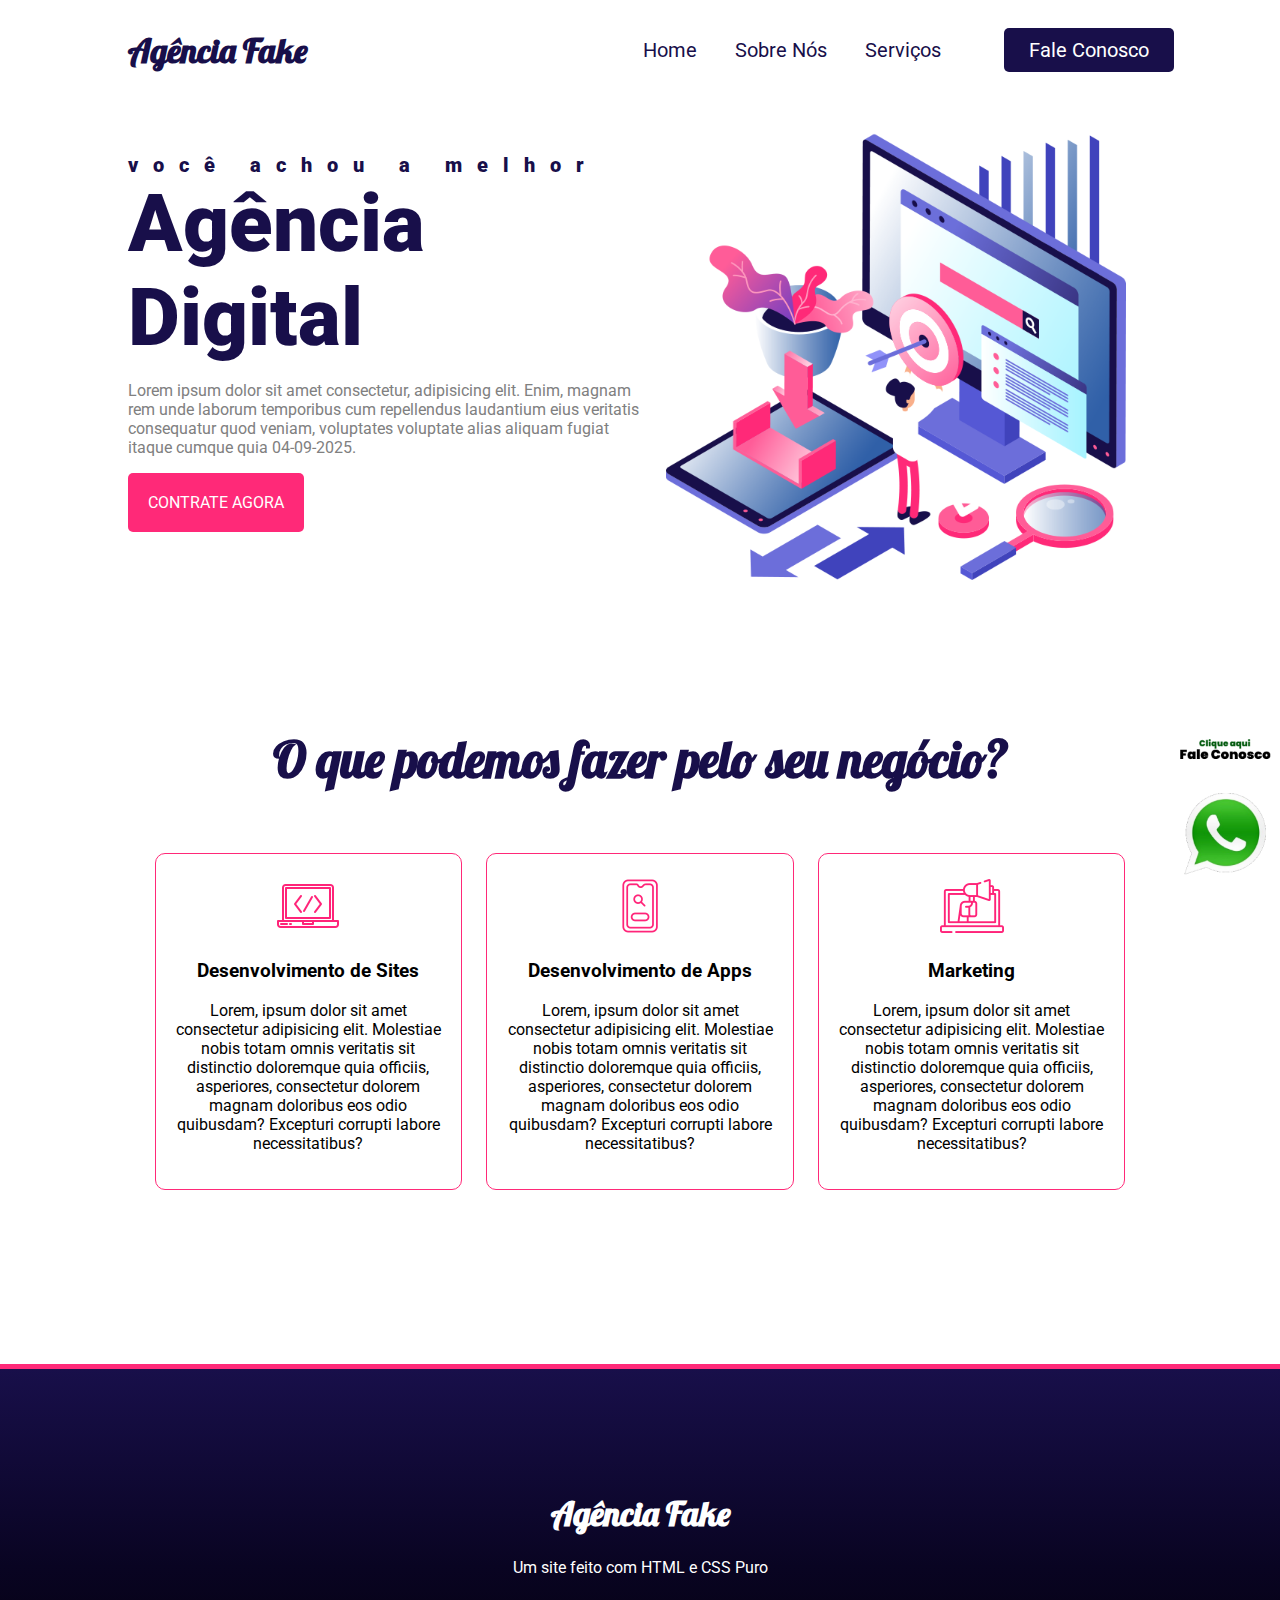
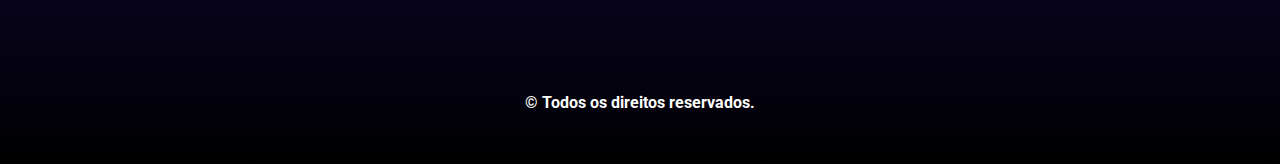
<file: index.html>
<!DOCTYPE html>
<html lang="pt-br">

<head>
    <meta charset="UTF-8">
    <meta http-equiv="X-UA-Compatible" content="IE=edge">
    <meta name="viewport" content="width=device-width, initial-scale=1.0">
    <meta name="description" content="Um site de exemplo do modulo de CSS">
    <meta name="keywords" content="Agencia Digital, CSS, HTML">
    <link rel="stylesheet" href="css/estilo.css">
    <link rel="stylesheet" href="css/responsivo.css">
    <title>Agência Fake Aula 2</title>
</head>

<body>
    <nav class="navbar">
        <div class="logo">
            <h1>Agência Fake</h1>
        </div>
        <div class="menu">
            <a href="#">Home</a>
            <a href="#">Sobre Nós</a>
            <a href="#">Serviços</a>
            <a id="botao" href="#">Fale Conosco</a>
        </div>
    </nav>
    <header class="header">
        <div class="headline">
            <h2 style="letter-spacing: 15px;">você achou a melhor</h2>
            <h2 style="font-size:80px">Agência Digital</h2>
            <p>Lorem ipsum dolor sit amet consectetur, adipisicing elit. Enim, magnam rem unde laborum temporibus cum
                repellendus laudantium eius veritatis consequatur quod veniam, voluptates voluptate alias aliquam fugiat
                itaque cumque quia 04-09-2025.</p>
            <a href="#" class="contact-btn">Contrate Agora</a>
        </div>
        <div class="img-headline">
            <img style="max-width: 90%;" src="img/hero_right.png">
        </div>
    </header>
    <section>
        <h2>O que podemos fazer pelo seu negócio?</h2>
        <div class="servicos">
            <div class="card">
                <img src="img/pc.png">
                <div class="card-text">
                    <h3>Desenvolvimento de Sites</h3>
                    <p>Lorem, ipsum dolor sit amet consectetur adipisicing elit. Molestiae nobis totam omnis veritatis
                        sit
                        distinctio doloremque quia officiis, asperiores, consectetur dolorem magnam doloribus eos odio
                        quibusdam? Excepturi corrupti labore necessitatibus?</p>
                </div>
                <div class="texto-oculto">
                    <h3>Outro conteúdo qualquer</h3>
                    <p>Lorem, ipsum dolor sit amet consectetur adipisicing elit. Molestiae nobis totam omnis veritatis
                        sit
                        distinctio doloremque quia officiis, asperiores, consectetur dolorem magnam doloribus eos odio
                        quibusdam? Excepturi corrupti labore necessitatibus?</p>
                </div>
            </div>
            <div class="card">
                <img src="img/smartphone.png">
                <div class="card-text">
                    <h3>Desenvolvimento de Apps</h3>
                    <p>Lorem, ipsum dolor sit amet consectetur adipisicing elit. Molestiae nobis totam omnis veritatis
                        sit
                        distinctio doloremque quia officiis, asperiores, consectetur dolorem magnam doloribus eos odio
                        quibusdam? Excepturi corrupti labore necessitatibus?</p>
                </div>
                <div class="texto-oculto">
                    <h3>Outro conteúdo qualquer</h3>
                    <p>Lorem, ipsum dolor sit amet consectetur adipisicing elit. Molestiae nobis totam omnis veritatis
                        sit
                        distinctio doloremque quia officiis, asperiores, consectetur dolorem magnam doloribus eos odio
                        quibusdam? Excepturi corrupti labore necessitatibus?</p>
                </div>
            </div>
            <div class="card">
                <img src="img/marketing.png">
                <div class="card-text">
                    <h3>Marketing</h3>
                    <p>Lorem, ipsum dolor sit amet consectetur adipisicing elit. Molestiae nobis totam omnis veritatis
                        sit
                        distinctio doloremque quia officiis, asperiores, consectetur dolorem magnam doloribus eos odio
                        quibusdam? Excepturi corrupti labore necessitatibus?</p>
                </div>
                <div class="texto-oculto">
                    <h3>Outro conteúdo qualquer</h3>
                    <p>Lorem, ipsum dolor sit amet consectetur adipisicing elit. Molestiae nobis totam omnis veritatis
                        sit
                        distinctio doloremque quia officiis, asperiores, consectetur dolorem magnam doloribus eos odio
                        quibusdam? Excepturi corrupti labore necessitatibus?</p>
                </div>
            </div>
        </div>
    </section>
    <footer>
        <div class="logo-rodape">
            <h1 class="agencia">Agência Fake</h1>
            <p style="color:white">Um site feito com HTML e CSS Puro</p>
        </div>
        <b style="color:white;">© Todos os direitos reservados.</b>
    </footer>
    <a class="whats" target="_blank"
        href="https://api.whatsapp.com/send?phone=5549988070996&text=Ol%C3%A1%20peguei%20seu%20contato%20no%20site"><img
            style="width: 100px;" src="img/whats.png"></a>
</body>

</html>
</file>
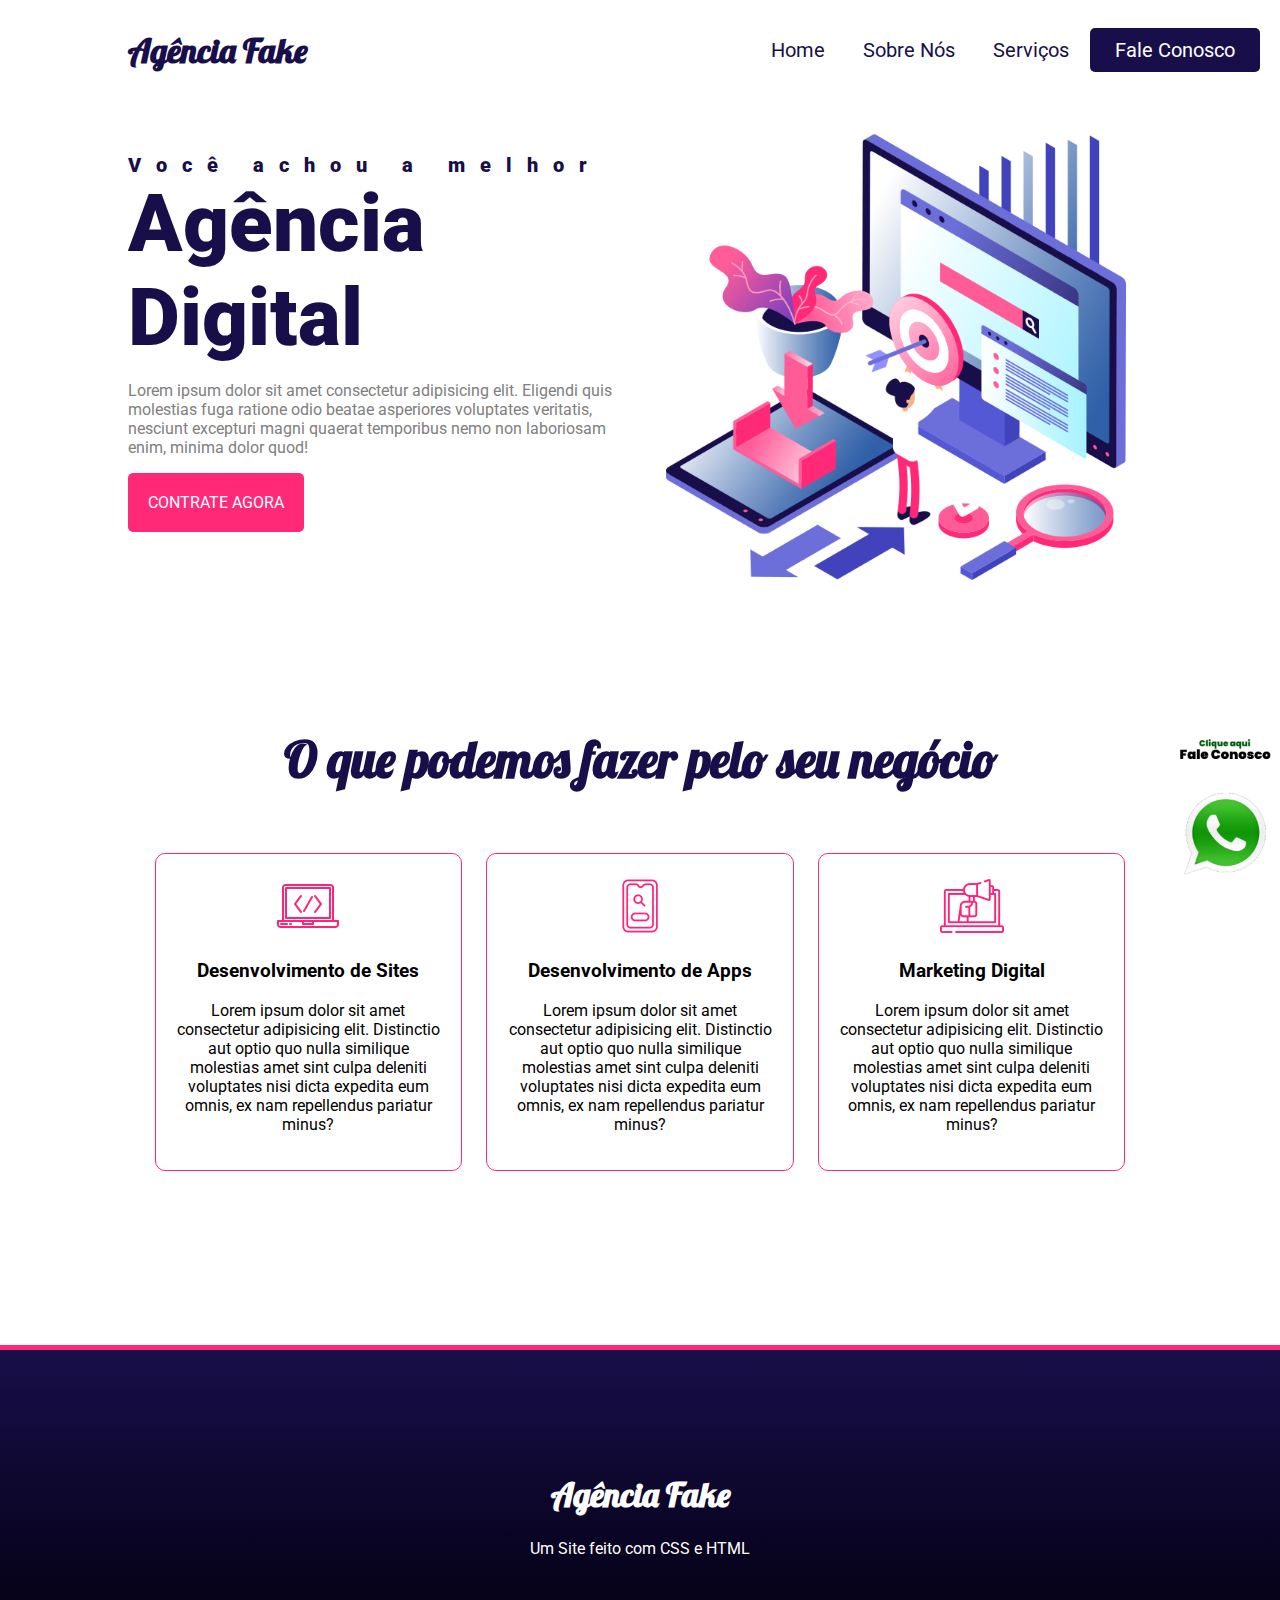
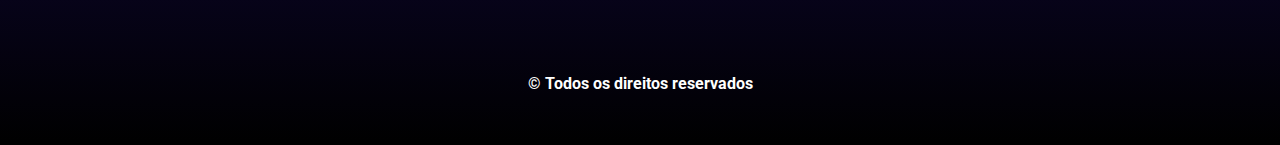
<file: agencia fake 2/index2.html>
<!DOCTYPE html>
<html lang="pt-br">

<head>
    <meta charset="UTF-8">
    <meta name="viewport" content="width=device-width, initial-scale=1.0">
    <meta name="description" content="Um site de exemplo do modulo CSS">
    <meta name="keywords" content="Agencia Digital,CSS, HTML">
    <link rel="stylesheet" href="./style.css">
    <link rel="stylesheet" href="../css/responsivo.css">
    <title>Agência Fake Aula</title>
</head>

<body>
    <nav class="navbar">
        <div class="logo">
            <h1>Agência Fake</h1>
        </div>
        <div class="menu">
            <a href="#">Home</a>
            <a href="#">Sobre Nós</a>
            <a href="#">Serviços</a>
            <a id="botao" href="#">Fale Conosco</a>
        </div>
    </nav>
    <header class="header">
        <div class="headline">
            <h2 style="letter-spacing: 15px;">Você achou a melhor</h2>
            <h2 style="font-size: 80px;">Agência Digital</h2>
            <p>Lorem ipsum dolor sit amet consectetur adipisicing elit. Eligendi quis molestias fuga ratione odio beatae
                asperiores voluptates veritatis, nesciunt excepturi magni quaerat temporibus nemo non laboriosam enim,
                minima dolor quod!</p>
            <a href="#" class="contact-btn">Contrate Agora</a>
        </div>
        <div class="img-headline">
            <img style="max-width:90%;" src="../img/hero_right.png">
        </div>
    </header>
    <section>
        <h2>O que podemos fazer pelo seu negócio</h2>
        <div class="services">
            <div class="card">
                <img src="../img/pc.png">
                <div class="card-text">
                    <h3>Desenvolvimento de Sites</h3>
                    <p>Lorem ipsum dolor sit amet consectetur adipisicing elit. Distinctio aut optio quo nulla similique
                        molestias amet sint culpa deleniti voluptates nisi dicta expedita eum omnis, ex nam repellendus
                        pariatur minus?</p>
                </div>
                <div class="conteudo-oculto">
                    <h3>Outro Conteúdo qualquer</h3>
                    <p>Lorem ipsum dolor sit amet consectetur adipisicing elit. Distinctio aut optio quo nulla similique
                        molestias amet sint culpa deleniti voluptates nisi dicta expedita eum omnis, ex nam repellendus
                        pariatur minus?</p>
                </div>
            </div>
            <div class="card">
                <div class="card-text">
                    <img src="../img/smartphone.png">
                    <h3>Desenvolvimento de Apps</h3>
                    <p>Lorem ipsum dolor sit amet consectetur adipisicing elit. Distinctio aut optio quo nulla similique
                        molestias amet sint culpa deleniti voluptates nisi dicta expedita eum omnis, ex nam repellendus
                        pariatur minus?</p>
                </div>
                <div class="conteudo-oculto">
                    <h3>Outro Conteúdo qualquer</h3>
                    <p>Lorem ipsum dolor sit amet consectetur adipisicing elit. Distinctio aut optio quo nulla similique
                        molestias amet sint culpa deleniti voluptates nisi dicta expedita eum omnis, ex nam repellendus
                        pariatur minus?</p>
                </div>
            </div>
            <div class="card">
                <div class="card-text">
                    <img src="../img/marketing.png">
                    <h3>Marketing Digital</h3>
                    <p>Lorem ipsum dolor sit amet consectetur adipisicing elit. Distinctio aut optio quo nulla similique
                        molestias amet sint culpa deleniti voluptates nisi dicta expedita eum omnis, ex nam repellendus
                        pariatur minus?</p>
                </div>
                <div class="conteudo-oculto">
                    <h3>Outro Conteúdo qualquer</h3>
                    <p>Lorem ipsum dolor sit amet consectetur adipisicing elit. Distinctio aut optio quo nulla similique
                        molestias amet sint culpa deleniti voluptates nisi dicta expedita eum omnis, ex nam repellendus
                        pariatur minus?</p>
                </div>
            </div>
        </div>
    </section>
    <footer>
        <div class="logo-rodape">
            <h1 class="agencia">Agência Fake</h1>
            <p>Um Site feito com CSS e HTML</p>
        </div>
        <b>© Todos os direitos reservados</b>
    </footer>
    <a class="whats" target="_blank" href="https://w.app/meuacesso"><img style="width: 100px;"
            src="../img/whats.png"></a>
</body>

</html>
</file>
<file: css/estilo.css>
@import url('https://fonts.googleapis.com/css2?family=Lobster&family=Roboto:ital,wght@0,100;0,300;0,400;0,500;0,700;0,900;1,100;1,300;1,400;1,500;1,700;1,900&display=swap');

* {
    box-sizing: border-box;
}

body {
    margin: 0;
    font-family: 'Roboto', sans-serif;
}

.navbar {
    display: flex;
    flex-flow: row wrap;
    height: 100px;
    background: white;
    justify-content: center;
    align-items: center;
    position: fixed;
    width: 100%;
}

.logo {
    flex: 20%;
    margin-left: 10%;
    /* border:1px solid red;  */
    text-align: left;
}

.logo h1 {
    font-family: 'Lobster', cursive;
    color: #180F4A;
    font-size: 34px;
}

.menu {
    flex: 70%;
    /* border:1px solid green;*/
    text-align: right;
    padding: 20px;
}

.menu a {
    color: #180F4A;
    text-decoration: none;
    font-size: 20px;
    padding: 21px 17px;
}

.menu a:hover {
    color: #FF2978;
    border-top: 4px solid #180F4A;
}

#botao {
    background: #180F4A;
    padding: 10px 25px;
    color: white;
    border-radius: 5px;
    margin-right: 10%;
    margin-left: 5%;
}

#botao:hover {
    border: none;
    background: #FF2978;
}

.header {
    display: flex;
    flex-flow: row wrap;
    justify-content: center;
    align-items: center;
    background: white;
    padding-top: 100px;
}

.headline {
    margin-left: 10%;
    flex: 40%;
    /* border:1px solid black; */
}

.headline h2 {
    font-weight: 900;
    font-size: 20px;
    color: #180F4A;
    padding: 0;
    margin: 0;
}

.headline p {
    color: gray;
    text-align: left;
}

.contact-btn {
    display: inline-block;
    background: #FF2978;
    padding: 20px;
    color: white;
    text-transform: uppercase;
    border-radius: 5px;
    text-decoration: none;
}

.contact-btn:hover {
    background: #180F4A;
}

.img-headline {
    margin-right: 10%;
    flex: 40%;
    /* border:1px solid deeppink; */
    text-align: center;
}

section {
    display: inline-block;
    margin-top: 80px;
    /* border:1px solid black; */
    margin-left: 5%;
    margin-right: 5%;
    padding: 5%;
    text-align: center;

}

section h2 {
    width: 100%;
    font-size: 50px;
    margin: 0;
    font-family: 'Lobster', cursive;
    font-weight: bold;
    color: #180F4A;
}

.servicos {
    display: inline-block;
    margin-top: 5%;
}

.card {
    display: inline-block;
    width: 30%;
    padding: 20px;
    margin: 1%;
    border: 1px solid #FF2978;
    border-radius: 10px;
    cursor: pointer;
}

.texto-oculto {
    display: none;
}

.card:hover {
    background: #FF2978;
    color: white;
    padding: 40px;
}

.card:hover img {
    display: none;
}

.card:hover .card-text {
    display: none;
}

.card:hover .texto-oculto {
    display: block;
}

footer {
    margin-top: 100px;
    height: 400px;
    background-image: linear-gradient(180deg, #180F4A, #090422, black);
    text-align: center;
    border-top: 5px solid #FF2978;
}

.logo-rodape {
    padding: 100px;
}

.agencia {
    font-family: 'Lobster', cursive;
    color: white;
    font-size: 34px;
}

.whats {
    position: fixed;
    bottom: 5px;
    right: 5px;

}
</file>
<file: css/responsivo.css>
@media screen and (max-width:1005px) {
    .navbar {
        position: relative;
    }

    .menu {
        display: none;
    }

    .logo {
        margin: 0;
        text-align: center;
    }

    .header {
        padding-top: 50px;
    }

    .headline {
        flex: 100%;
        margin: 5%;
        text-align: center;
    }

    .headline p {
        text-align: center;
    }

    .img-headline {
        flex: 100%;
        margin: 5%;
        text-align: center;
    }

    .card {
        width: 100%;
    }

    .whats {
        display: none;
    }

}
</file>
<file: agencia fake 2/style.css>
@import url('https://fonts.googleapis.com/css2?family=Lobster&family=Roboto:ital,wght@0,100..900;1,100..900&display=swap');

* {
    box-sizing: border-box;
}

body {
    margin: 0;
    font-family: "Roboto", sans-serif;
}

.navbar {
    display: flex;
    flex-flow: row wrap;
    height: 100px;
    background: white;
    justify-content: center;
    align-items: center;
    position: fixed;
    width: 100%;
}

.logo {
    flex: 20%;
    /* border: 1px solid red; */
    margin-left: 10%;
    text-align: left;
}

.logo h1 {
    font-family: "Lobster", sans-serif;
    color: #180f4a;
    font-size: 34px;
}

.menu {
    flex: 70%;
    /* border: 1px solid green; */
    text-align: right;
    padding: 20px;
}

.menu a {
    color: #180f4a;
    text-decoration: none;
    font-size: 20px;
    padding: 21px 17px;
}

.menu a:hover {
    color: #ff2978;
    border-top: 4px solid #180f4a;
}

#botao {
    background: #180f4a;
    padding: 10px 25px;
    color: white;
    border-radius: 5px;
    border-right: 10%;
    border-left: 5%;
}

#botao:hover {
    border: none;
    background: #ff2978;
}

.header {
    display: flex;
    flex-flow: row wrap;
    /* height: 600px; */
    background: white;
    justify-content: center;
    align-items: center;
    padding-top: 100px;
}

.headline {
    margin-left: 10%;
    flex: 40%;
    /* border: 1px solid black; */
}


.headline h2 {
    font-weight: 900;
    font-size: 20px;
    color: #180f4a;
    padding: 0;
    margin: 0;
}

.img-headline {
    margin-right: 10%;
    flex: 40%;
    /* border: 1px solid deeppink; */
    text-align: center;
}

.headline p {
    color: grey;
    text-align: left;
}

.contact-btn {
    background: #ff2978;
    padding: 20px;
    color: white;
    text-transform: uppercase;
    border-radius: 5px;
    text-decoration: none;
    display: inline-block;
}

.contact-btn:hover {
    background: #180f4a;
}

section {
    display: inline-block;
    margin-top: 80px;
    /* border: 1px solid black; */
    margin-left: 5%;
    margin-right: 5%;
    padding: 5%;
    text-align: center;
    width: 90%;
}

section h2 {
    width: 100%;
    font-size: 50px;
    margin: 0;
    font-family: 'lobster', cursive;
    font-weight: bolder;
    color: #180f4a;
}

.services {
    display: inline-block;
    margin-top: 5%;
}

.card {
    display: inline-block;
    width: 30%;
    padding: 20px;
    margin: 1%;
    border: 1px solid #ff2978;
    border-radius: 10px;
    cursor: pointer;
}

.conteudo-oculto {
    display: none;
}

.card:hover {
    background: #ff2978;
    color: white;
    padding: 40px;
}

.card:hover img {
    display: none;
}

.card:hover .card-text {
    display: none;
}

.card:hover .conteudo-oculto {
    display: block;
}

footer {
    margin-top: 100px;
    height: 400px;
    background-image: linear-gradient(180deg, #180f4a, #090422, black);
    text-align: center;
    border-top: 5px solid #ff2978;
    color: white;

}

.logo-rodape {
    padding: 100px;
}

.agencia {
    font-family: 'Lobster', cursive;
    color: white;
    font-size: 34px;
}

.whats {
    position: fixed;
    bottom: 5px;
    right: 5px;
}
</file>
